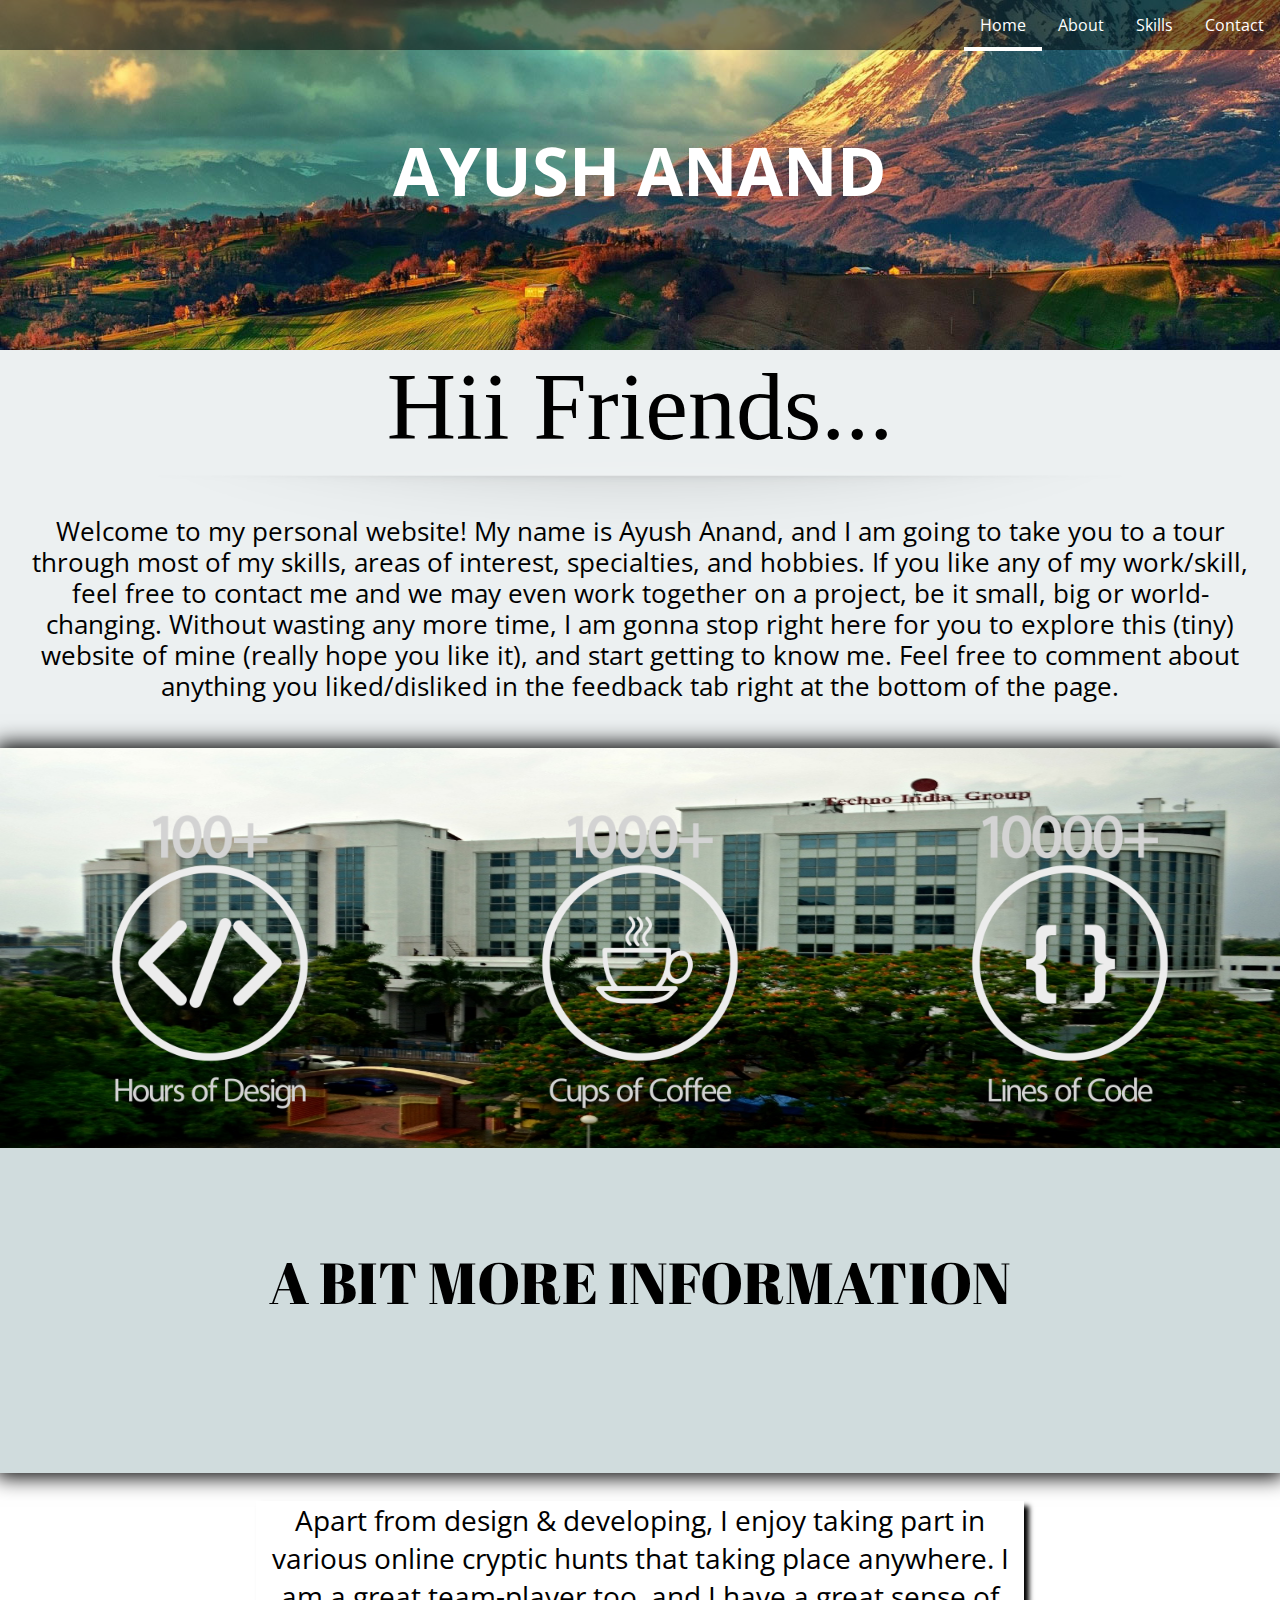
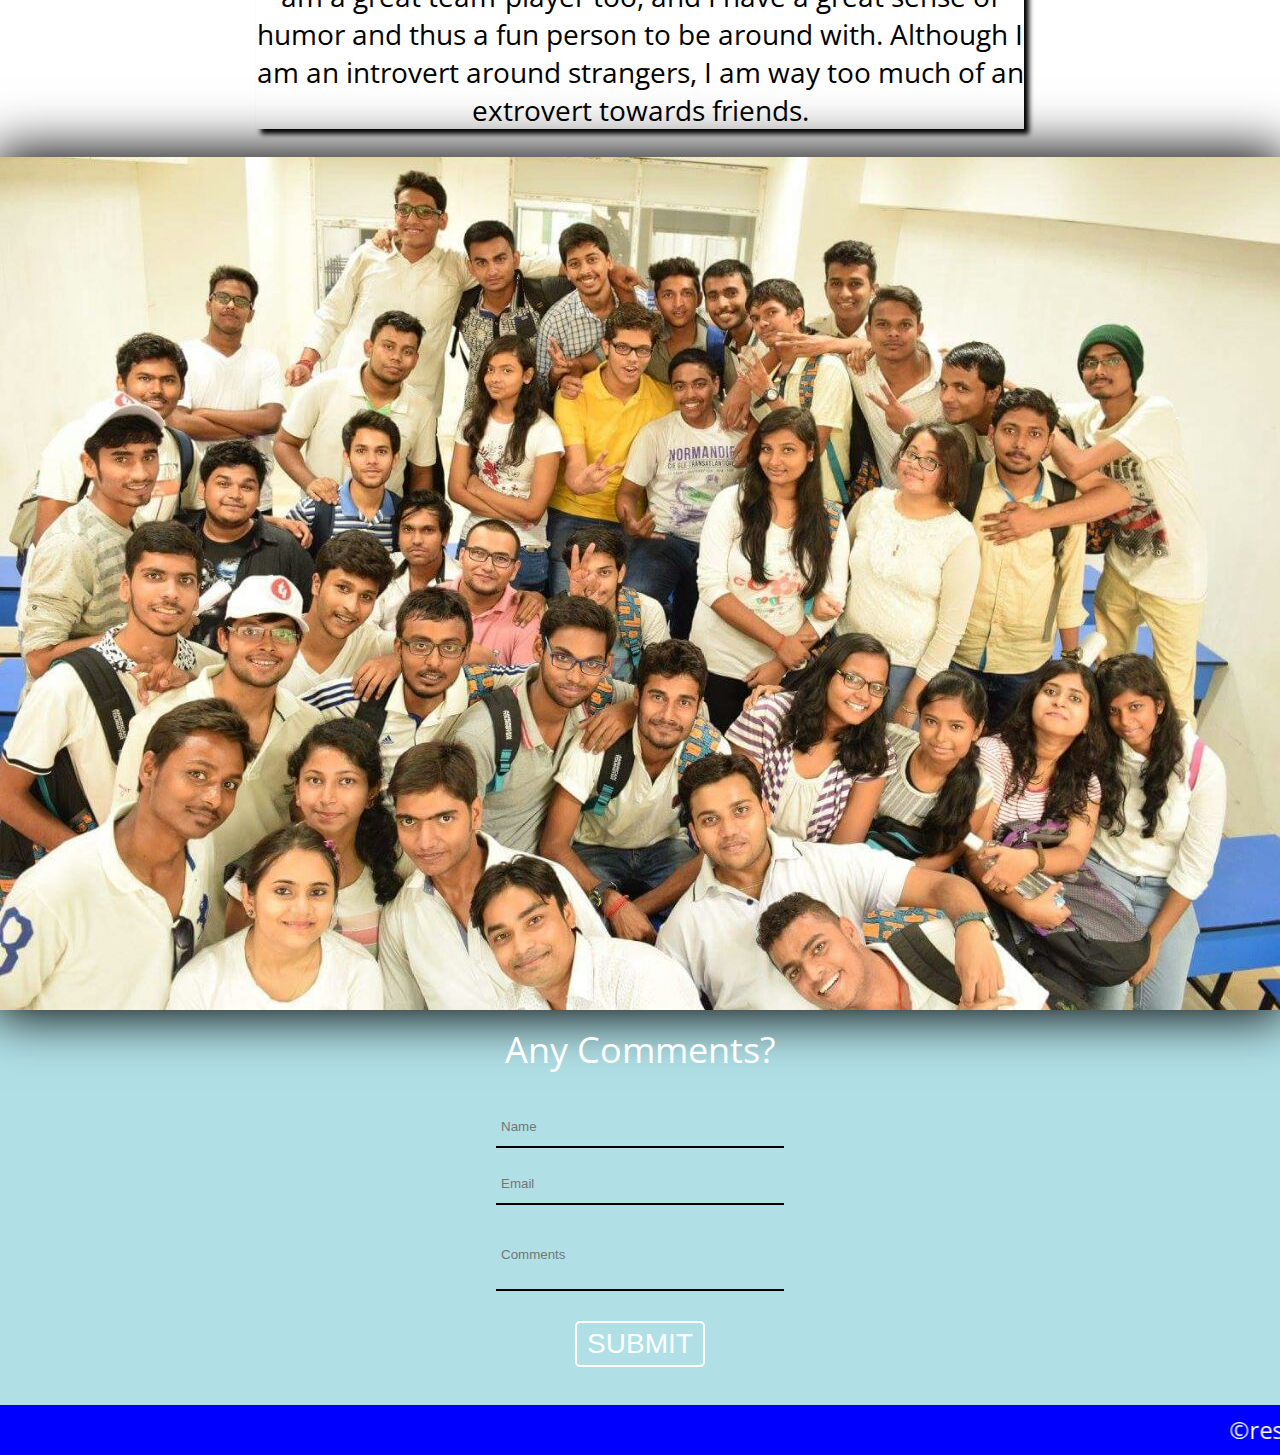
<file: index.html>
<!DOCTYPE html>
<html>
	<head>
		<link href="https://fonts.googleapis.com/css?family=Open+Sans" rel="stylesheet">
		<link href="https://fonts.googleapis.com/css?family=Cedarville+Cursive" rel="stylesheet">
		<link href="https://fonts.googleapis.com/css?family=Abril+Fatface" rel="stylesheet">
		<link rel="stylesheet" type="text/css" href="style.css">
		<meta name="viewport" content="width=device-width, initial-scale=1">
		<link rel="shortcut icon" href="images/favicon.ico">
		<title>Home | AYUSH ANAND</title>
	</head>
	<body>
		<section class="slideshow">
		<h2 class="name">AYUSH ANAND</h2>
		  <div class="slide fade" id="s1"></div>
		  <div class="slide fade" id="s2"></div>
		  <div class="slide fade" id="s3"></div>
		  <div class="slide fade" id="s4"></div>
		  <div class="slide fade" id="s5"></div>
		  <script type="text/javascript" src="script.js"></script>
			<section class="nav" id="n1">
			<ul>
				<li><a href="#" class="active">Home</b></a></li>
				<li><a href="about.html">About</a></li>
				<li><a href="skills.html">Skills</a></li>
				<li><a href="contact.html">Contact</a></li>
			</ul>
			</section>
		</section>
		<section class="intro">
			<p class="hi">Hii Friends...</p>
			<img src="images/slit.png">
			<p class="hitext" style="margin-top: -20px; margin-bottom: 30px;">Welcome to my personal website! My name is  Ayush Anand, and I am going to take you to a tour through most of my skills, areas of interest, specialties, and hobbies. If you like any of my work/skill, feel free to contact me and we may even work together on a project, be it small, big or world-changing.
Without wasting any more time, I am gonna stop right here for you to explore this (tiny) website of mine (really hope you like it), and start getting to know me.
Feel free to comment about anything you liked/disliked in the feedback tab right at the bottom of the page.</p>
		</section>
                 <section class="mid" style="box-shadow: 0px 0px 20px 4px;">
	         <img src="images/overview.jpg">
		<div class="vectors">
		<img src="images/design.png" id="img1">
		<img src="images/coffee.png" id="img2">
		<img src="images/code.png" id="img3">
		</div>
                </selection>
                <section class="add" style="box-shadow: 0px 0px 20px 4px;">
		<p class="more">A BIT MORE INFORMATION</p>
	        </section>
			<section>
				<div class="box">
					<p>Apart from design &amp; developing, I enjoy taking part in various online cryptic hunts that taking place anywhere.
		I am a great team-player too, and I have a great sense of humor and thus a fun person to be around with.
		Although I am an introvert around strangers, I am way too much of an extrovert towards friends.</p>
				</div>
			</section>
		<section class="core">
			<img src="images/core.jpg"  style="box-shadow: 0px 0px 50px 6px;">
		</section>
		<section class="feedback" >
			<p><b>Any Comments?</b></p>
			<br><br>
			<form action="form_submit.php" method="post">
			<div id="form" class="register">
                                <h5>
				<input type="text" placeholder="Name" name="Name"><br>
				<input type="text" placeholder="Email" name="Email"><br>
				<input type="textarea" placeholder="Comments" name="Comments">
			</h5>
                          </div>
			<input type="button" value="SUBMIT" onclick="thanks()">
			</form>
		</section>
<footer><p><marquee>&copy;reserved by Ayush Anand                contact:7991181990</marquee></p></footer>
	</body>
</html>
</file>
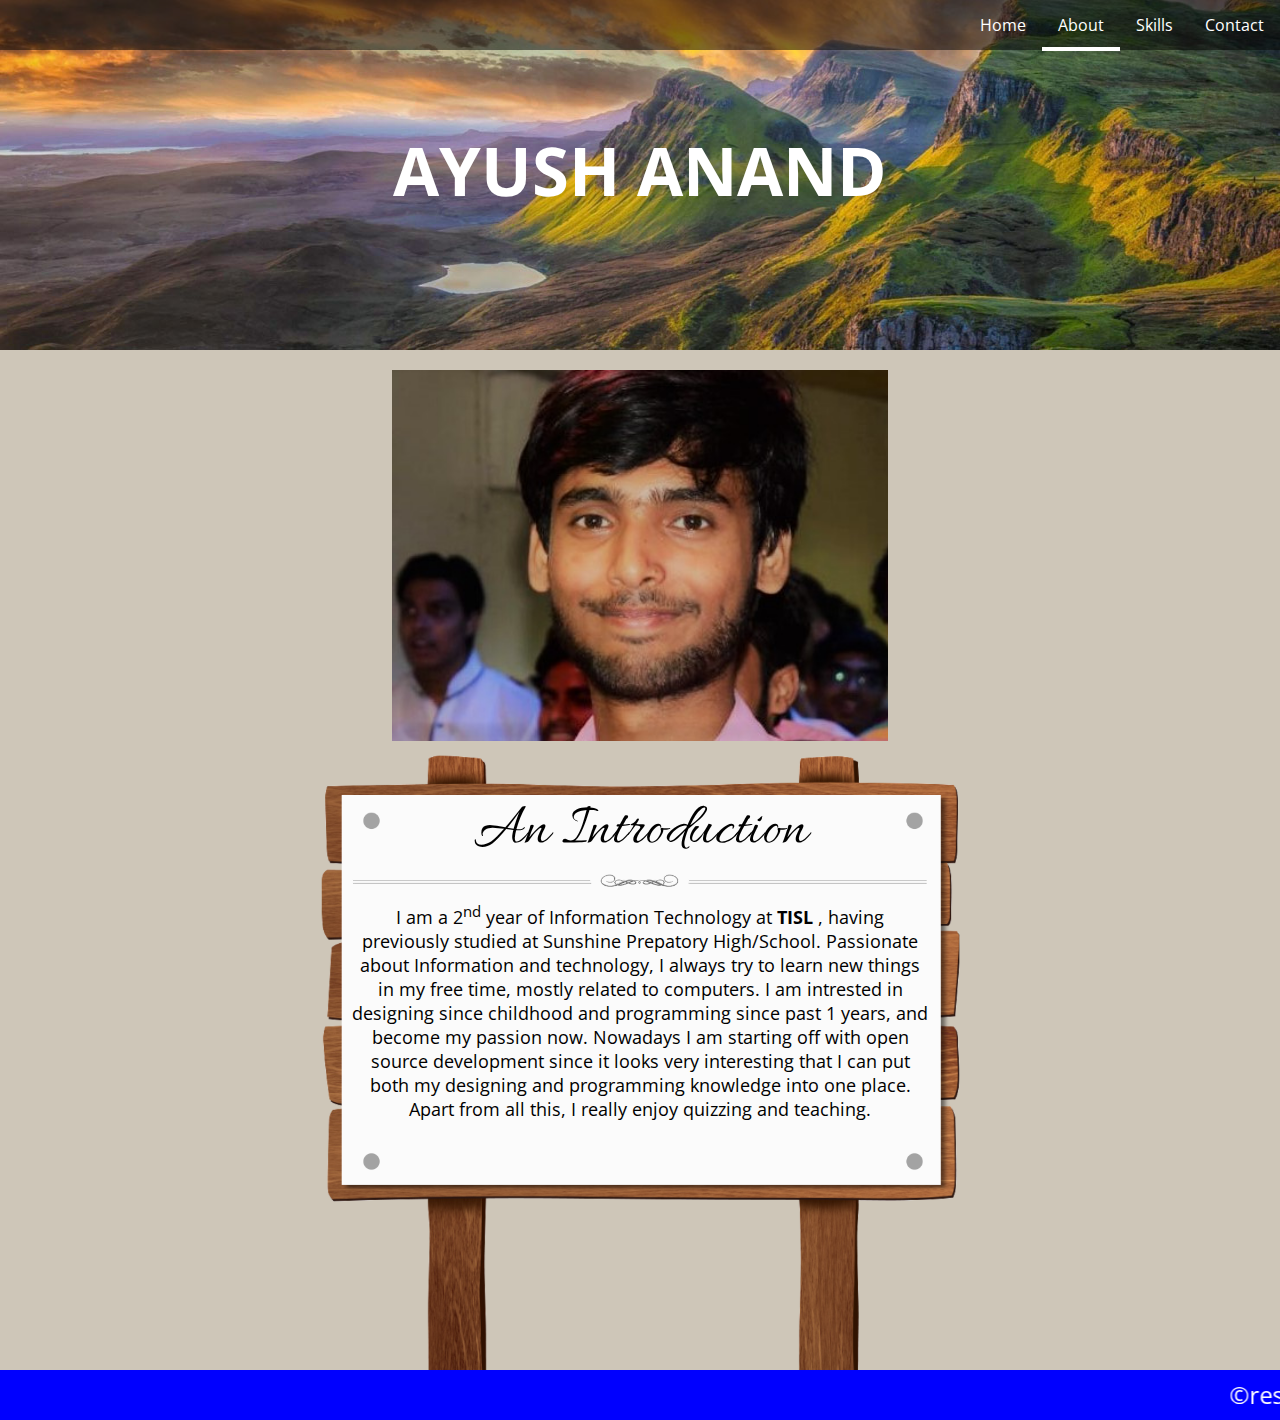
<file: about.html>
<!DOCTYPE html>
<html>
	<head>
		<link href="https://fonts.googleapis.com/css?family=Open+Sans" rel="stylesheet">
		<link href="https://fonts.googleapis.com/css?family=Allura" rel="stylesheet">
		<link rel="stylesheet" type="text/css" href="style.css">
		<meta name="viewport" content="width=device-width, initial-scale=1">
		<link rel="shortcut icon" href="images/favicon.ico">
		<title>About | AYUSH ANAND</title>
	</head>
	<body style="background-color: #FFA500">
		<section class="slideshow">
		<h2 class="name">AYUSH ANAND</h2>
		  <div class="slide fade" id="s1"></div>
		  <div class="slide fade" id="s2"></div>
		  <div class="slide fade" id="s3"></div>
		  <div class="slide fade" id="s4"></div>
		  <div class="slide fade" id="s5"></div>
		  <script type="text/javascript" src="script.js"></script>
			<section class="nav" id="n1">
			<ul>
				<li><a href="index.html">Home</b></a></li>
				<li><a href="#"  class="active">About</a></li>
				<li><a href="skills.html">Skills</a></li>
				<li><a href="contact.html">Contact</a></li>
			</ul>
			</section>
		</section>
		<div class="about">
			<img src="images/laptop.png" id="laptop">
			<img src="images/board.png" id="board">	
			<div class="boardtext" >
			<p class="anintro">An Introduction</p>
			<img src="images/seperator.png">
			<p>I am a 2<sup>nd</sup> year of Information Technology at<b> TISL </b>, having previously studied at Sunshine Prepatory High/School. Passionate about Information and technology,  I always try to learn new things in my free time, mostly related to computers. I am intrested in designing since childhood and programming since past 1 years, and become my passion now.
Nowadays I am starting off with open source development since it looks very interesting that I can put both my designing and programming knowledge into one place.
Apart from all this, I really enjoy quizzing and teaching.</p>
			</div>
		</div>
		<footer><p><marquee>&copy;reserved by Ayush Anand      contact:7991181990</marquee></p></footer>
	</body>
</html>
</file>
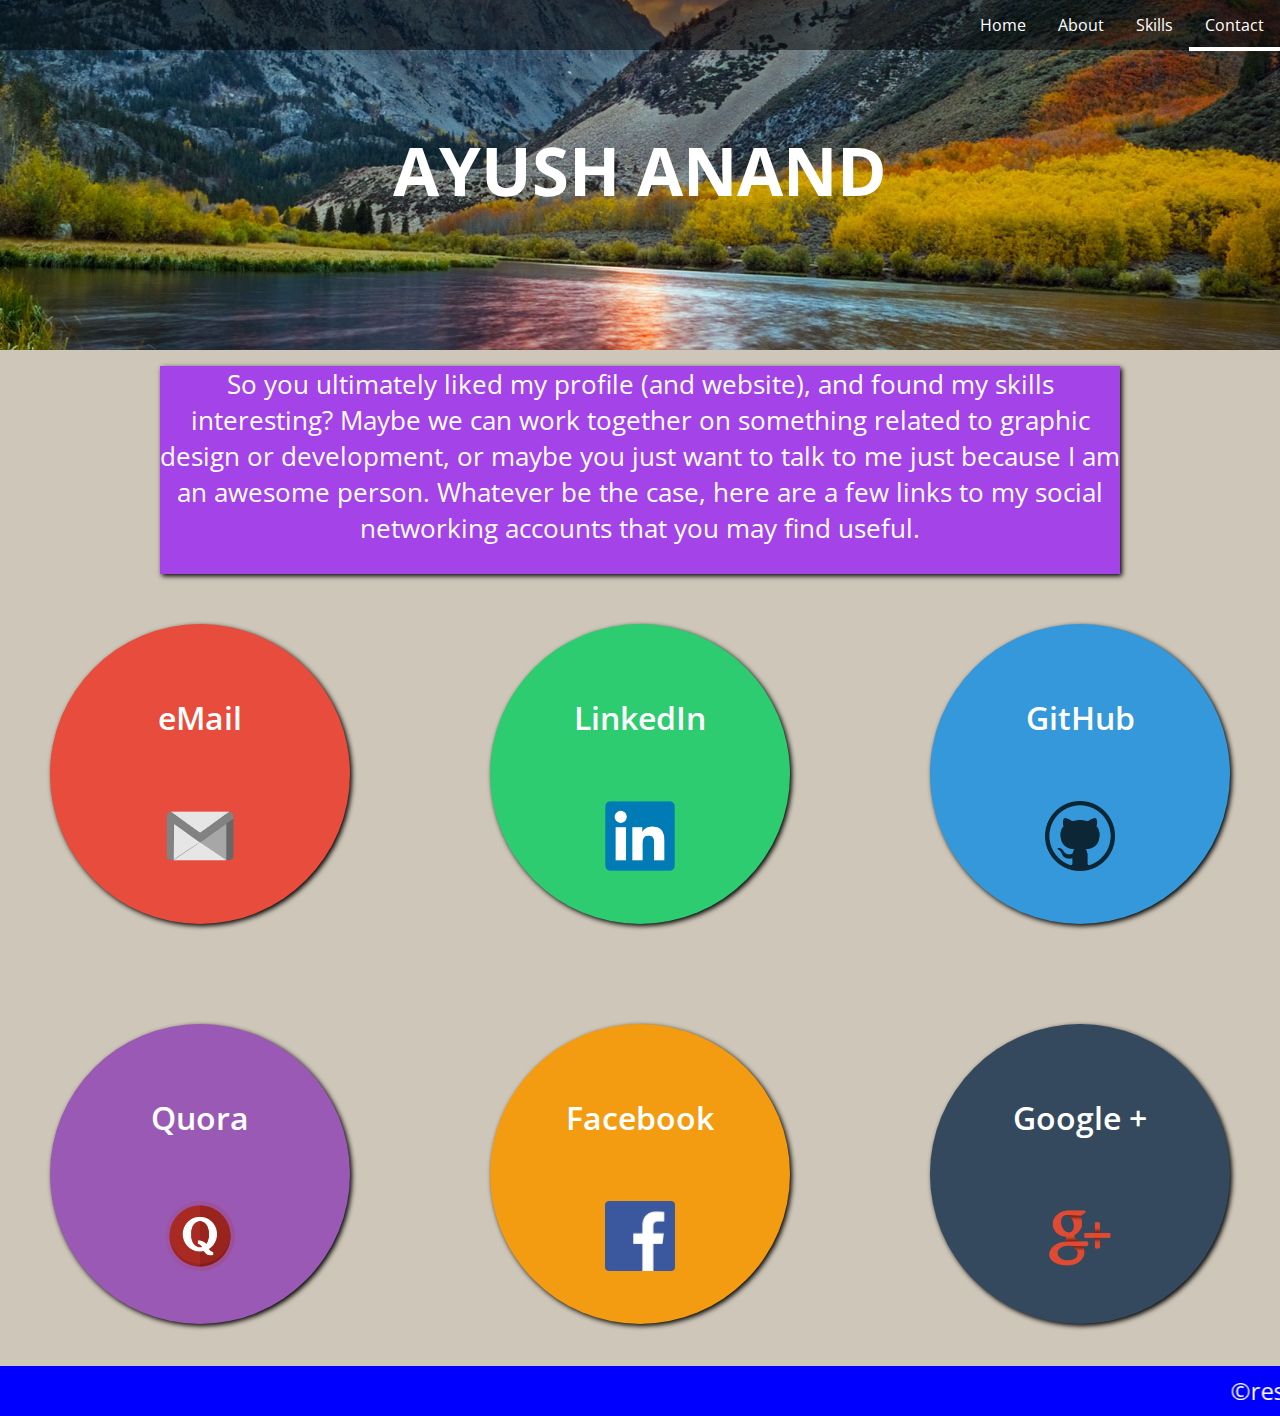
<file: contact.html>
<!DOCTYPE html>
<html>
	<head>
		<link href="https://fonts.googleapis.com/css?family=Open+Sans" rel="stylesheet">
		<link rel="stylesheet" type="text/css" href="style.css">
		<meta name="viewport" content="width=device-width, initial-scale=1">
		<link rel="shortcut icon" href="images/favicon.ico">
		<title>Contact | AYUSH ANAND</title>
	</head>
	<body style="background-color: #ecf0f1">
		<section class="slideshow">
		<h2 class="name">AYUSH ANAND</h2>
		  <div class="slide fade" id="s1"></div>
		  <div class="slide fade" id="s2"></div>
		  <div class="slide fade" id="s3"></div>
		  <div class="slide fade" id="s4"></div>
		  <div class="slide fade" id="s5"></div>
		  <script type="text/javascript" src="script.js"></script>
			<section class="nav" id="n1">
			<ul>
				<li><a href="index.html">Home</b></a></li>
				<li><a href="about.html">About</a></li>
				<li><a href="skills.html">Skills</a></li>
				<li><a href="#" class="active">Contact</a></li>
			</ul>
			</section>
		</section>
		<section class="contact">
				<div class="contactme">
		<p>So you ultimately liked my profile (and website), and found my skills interesting? Maybe we can work together on something related to graphic design or development, or maybe you just want to talk to me just because I am an awesome person.
Whatever be the case, here are a few links to my social networking accounts that you may find useful.</p>
		</div>
			<div class="bubble" style="background-color: #e74c3c">
			 <p>eMail</p>
			 <a href="mailto:aacando78@gmail.com"><img src="images/email.png"></a>
			</div>
			<div class="bubble" style="background-color: #2ecc71">
			 <p>LinkedIn</p>
			 <a href="https://www.linkedin.com/in/ayush-anand-632012128/"><img src="images/linkedin.png"></a>
			</div>
			<div class="bubble" style="background-color: #3498db">
			 <p>GitHub</p>
			 <a href="https://github.com/aacando78"><img src="images/git.png"></a>
			</div>
			<div class="bubble" style="background-color: #9b59b6">
			 <p>Quora</p>
			 <a href="https://www.quora.com/profile/Ayush-Anand-112"><img src="images/quora.png"></a>
			</div>
			<div class="bubble" style="background-color: #f39c12">
			 <p>Facebook</p>
			 <a href="https://www.facebook.com/ayush.anand.9822"><img src="images/fb.png"></a>
			</div>
			<div class="bubble" style="background-color: #34495e">
			 <p>Google +</p>
			 <a href="mallito:aacando78@gmail.com"><img src="images/googleplus.png"></a>
			</div>
			<div class="bubble" style="visibility: hidden;height:1px; margin-top:-50px; background-color: rgba(0,0,0,0)"></div>
			<div class="bubble" style="visibility: hidden;height:1px; margin-top:-50px;background-color: rgba(0,0,0,0)"></div>
			<div class="bubble" style="visibility: hidden;height:1px; margin-top:-50px;background-color: rgba(0,0,0,0)"></div>
		</section>
		<footer><p><marquee> &copy;reserved by Ayush Anand          contact:7991181990</marquee></p></footer>
	</body>
</html>
</file>
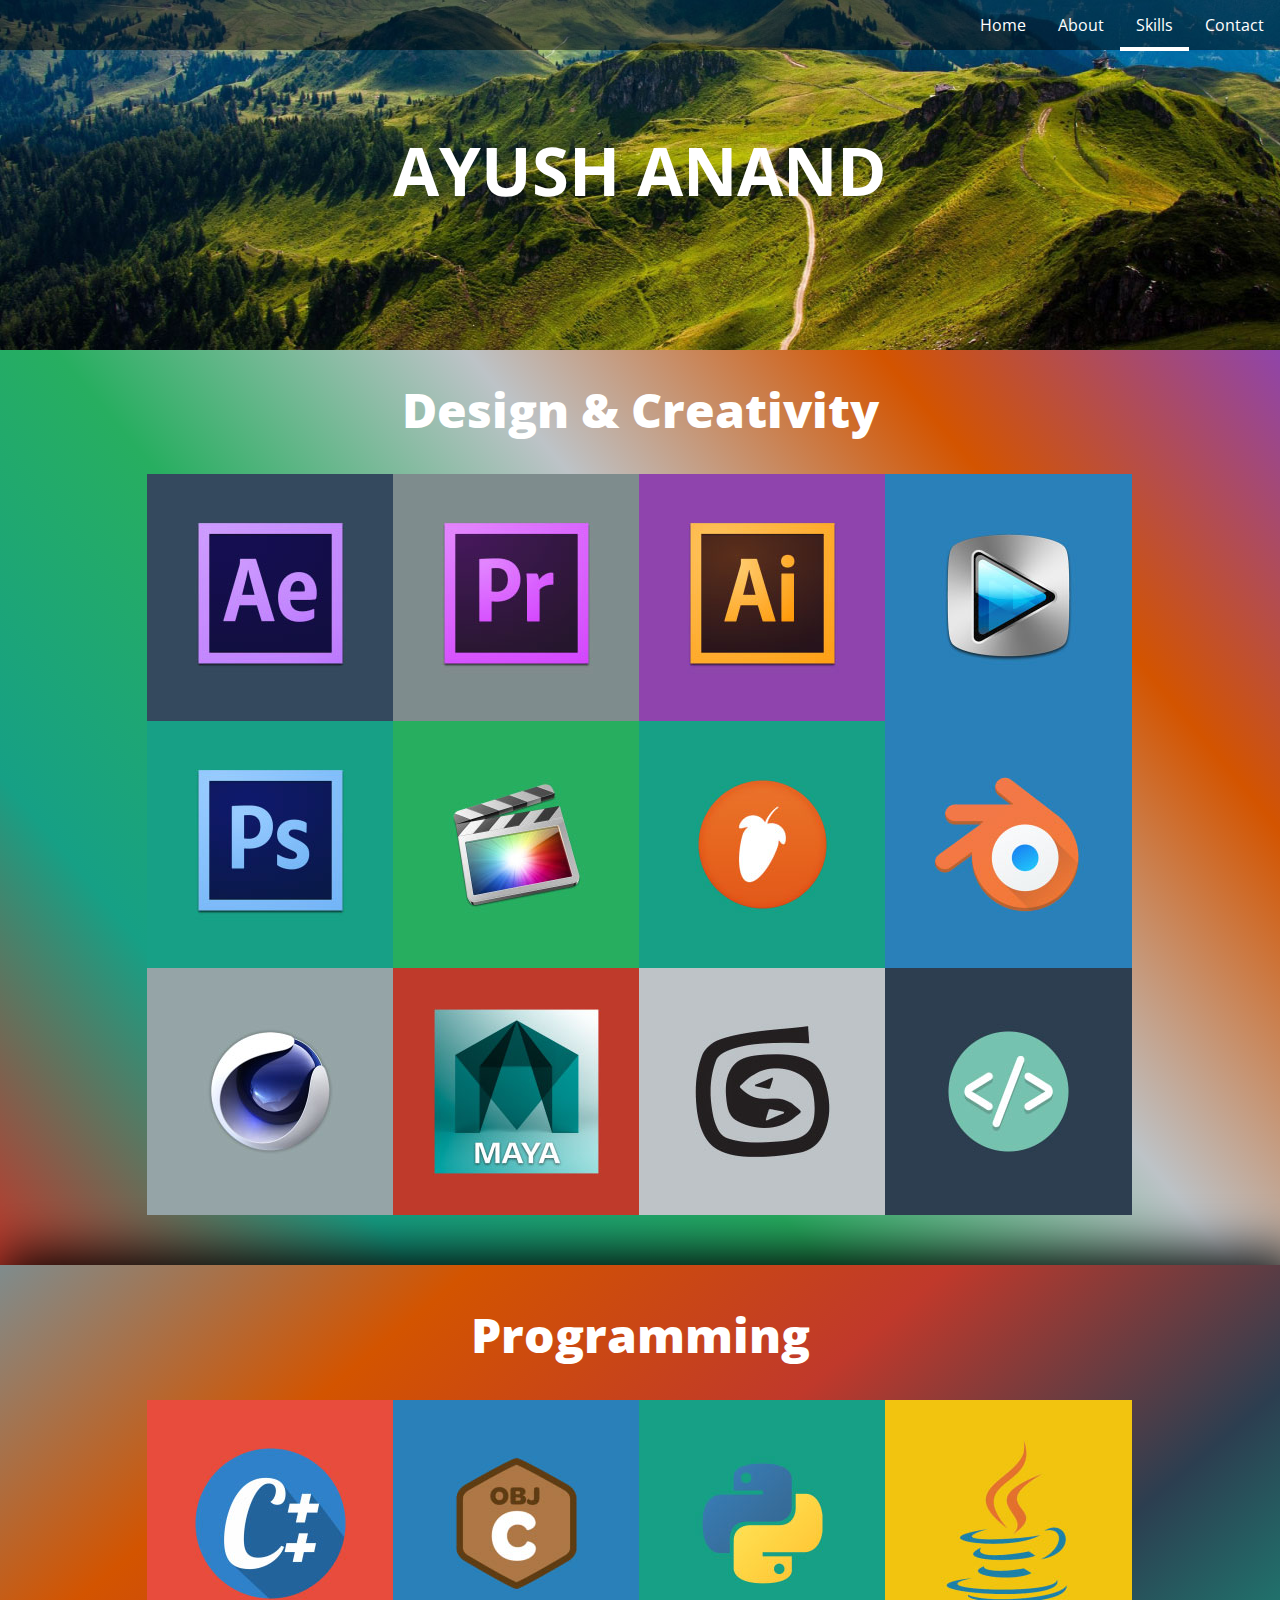
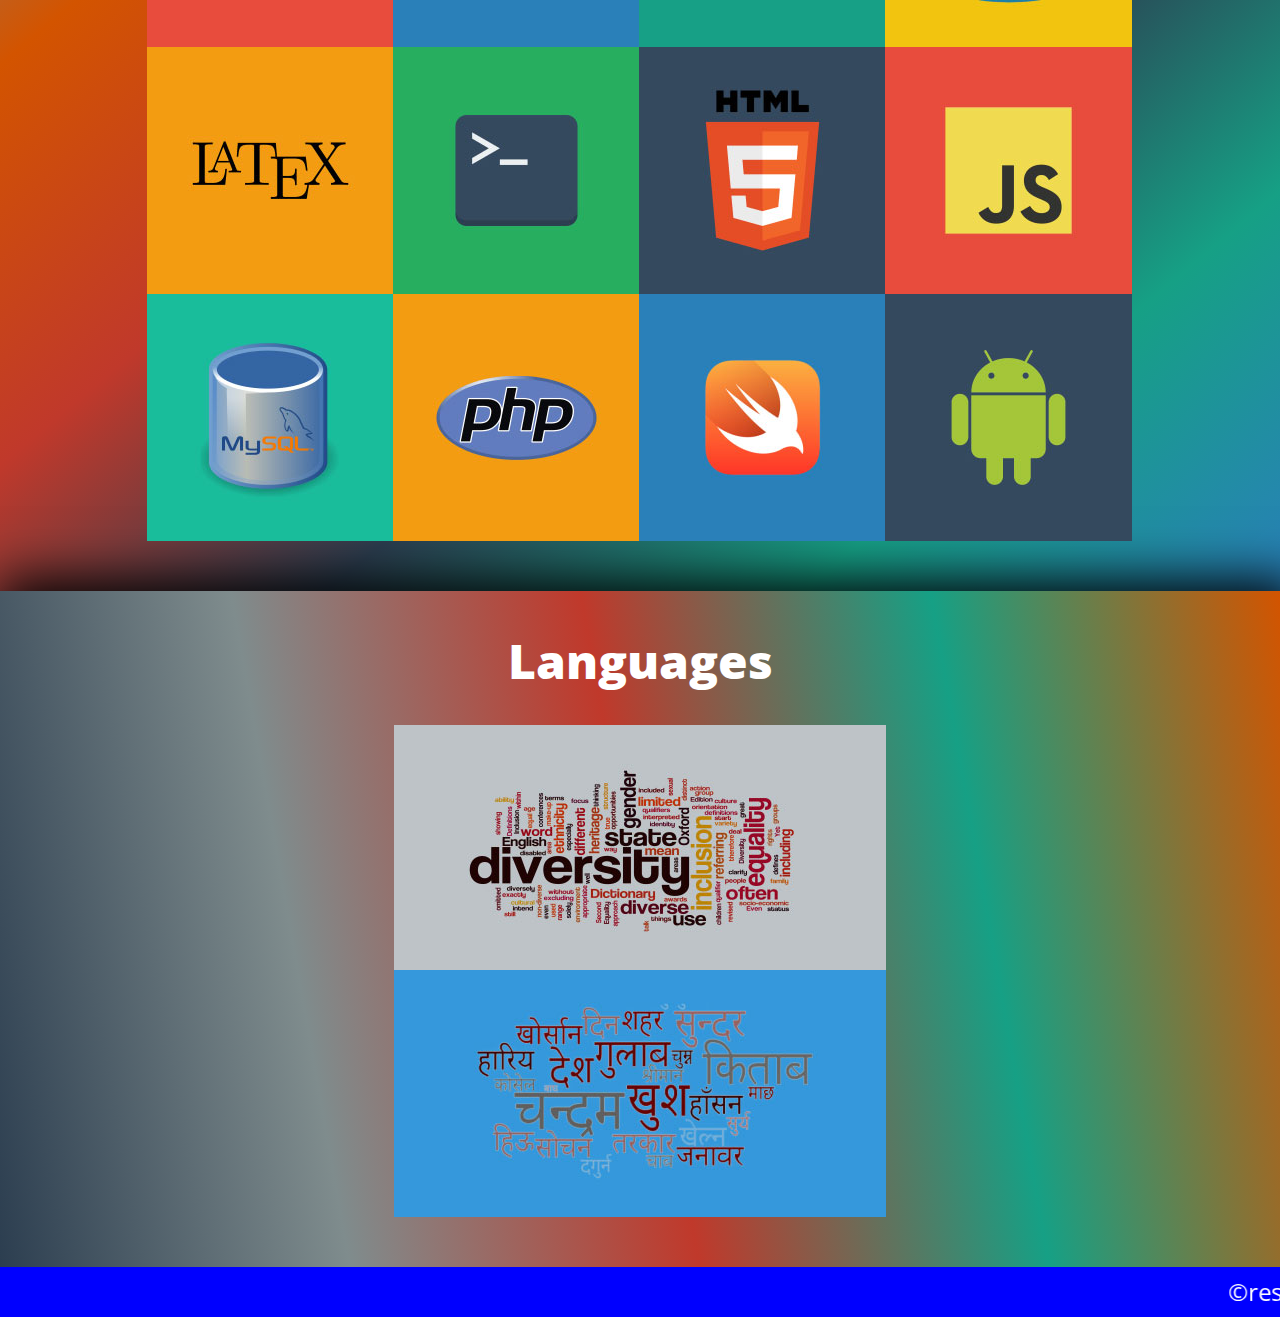
<file: skills.html>
<!DOCTYPE html>
<html>
	<head>
		<link href="https://fonts.googleapis.com/css?family=Open+Sans" rel="stylesheet">
		<link rel="stylesheet" type="text/css" href="style.css">
		<meta name="viewport" content="width=device-width, initial-scale=1">
		<link rel="shortcut icon" href="images/favicon.ico">
		<title>Skills | AYUSH ANAND</title>
	</head>
	<body>
		<section class="slideshow">
		<h2 class="name">AYUSH ANAND</h2>
		  <div class="slide fade" id="s1"></div>
		  <div class="slide fade" id="s2"></div>
		  <div class="slide fade" id="s3"></div>
		  <div class="slide fade" id="s4"></div>
		  <div class="slide fade" id="s5"></div>
		  <script type="text/javascript" src="script.js"></script>
			<section class="nav" id="n1">
			<ul>
				<li><a href="index.html">Home</b></a></li>
				<li><a href="about.html">About</a></li>
				<li><a href="#" class="active">Skills</a></li>
				<li><a href="contact.html">Contact</a></li>
			</ul>
			</section>
		</section>
		<section class="skillcon design" style="background: linear-gradient(230deg,#8e44ad,#d35400,#bdc3c7,#27ae60,#16a085,#c0392b)">
			<h1> Design &amp; Creativity</h1>
			<div id="thing">
				<div class="icons" style="background-color:#f1c40f">
					<p><b>Adobe<br>After Effects</b><br><br><br>Beginner</p>
					<img src="images/icons/ae.jpg">
				</div>
				<div class="icons" style="background-color:#f1c40f">
					<p><b>Adobe<br>Premiere Pro</b><br><br><br>Beginner</p>
					<img src="images/icons/pr.jpg">
				</div>
				<div class="icons" style="background-color:#f1c40f">
					<p><b>Adobe<br>Illustrator</b><br><br><br>Beginner</p>
					<img src="images/icons/ai.jpg">
				</div>	
				<div class="icons" style="background-color:#f1c40f">
					<p><b>Sony<br>Vegas</b><br><br><br>Beginner</p>
					<img src="images/icons/vegas.jpg">
				</div>		
				<div class="icons" style="background-color:#f1c40f">
					<p><b>Adobe<br>PhotoShop</b><br><br><br>Fairly Good</p>
					<img src="images/icons/ps.jpg">
				</div>
				<div class="icons" style="background-color:#f1c40f">
					<p><b>Apple<br>Final Cut Pro</b><br><br><br>Fairly Good</p>
					<img src="images/icons/fcp.jpg">
				</div>
				<div class="icons" style="background-color:#f1c40f">
					<p><b>Image-Line<br>FL Studio</b><br><br><br>Beginner</p>
					<img src="images/icons/fl.jpg">
				</div>
				<div class="icons" style="background-color:#f1c40f">
					<p><b>Blender<br></b><br><br><br>Beginner</p>
					<img src="images/icons/bl.jpg">
				</div>
				<div class="icons" style="background-color:#f1c40f">
					<p><b>Maxon<br>Cinema 4D</b><br><br><br>Fairly Good</p>
					<img src="images/icons/c4d.jpg">
				</div>
				<div class="icons" style="background-color:#f1c40f">
					<p><b>Autodesk<br>Maya</b><br><br><br>Novice</p>
					<img src="images/icons/maya.jpg">
				</div>
				<div class="icons" style="background-color:#f1c40f">
					<p><b>Autodesk<br>3Ds Max</b><br><br><br>Novice</p>
					<img src="images/icons/3ds.jpg">
				</div>
				<div class="icons" style="background-color:#f1c40f">
					<p><b>Web Design on<br>Adobe Muse</b><br><br><br>Experienced</p>
					<img src="images/icons/webd.jpg">
				</div>
			</div>
		</section>
		<section class="skillcon prog" style="background: linear-gradient(140deg,#7f8c8d,#d35400,#c0392b,#2c3e50,#16a085,#2980b9)">
			<h1>Programming</h1>
			<div id="thing">
				<div class="icons" style="background-color:#bdc3c7">
					<p><b>C++<br></b><br><br><br>Experienced</p>
					<img src="images/icons/cpp.jpg">
				</div>
				<div class="icons" style="background-color:#bdc3c7">
					<p><b>Objective-C<br></b><br><br><br>Novice</p>
					<img src="images/icons/oc.jpg">
				</div>
				<div class="icons" style="background-color:#bdc3c7">
					<p><b>Python<br></b><br><br><br>Experienced</p>
					<img src="images/icons/py.jpg">
				</div>
				<div class="icons" style="background-color:#bdc3c7">
					<p><b>Java<br></b><br><br><br>Intermedate</p>
					<img src="images/icons/java.jpg">
				</div>
				<div class="icons" style="background-color:#bdc3c7">
					<p><b>Latex<br></b><br><br><br>Intermediate</p>
					<img src="images/icons/latex.jpg">
				</div>
				<div class="icons" style="background-color:#bdc3c7">
					<p><b>Bash<br></b><br><br><br>Experienced</p>
					<img src="images/icons/bash.jpg">
				</div>
				<div class="icons" style="background-color:#bdc3c7">
					<p><b>HTML &amp; CSS<br></b><br><br><br>Experienced</p>
					<img src="images/icons/html.jpg">
				</div>
				<div class="icons" style="background-color:#bdc3c7">
					<p><b>JavaScript<br></b><br><br><br>Intermediate</p>
					<img src="images/icons/js.jpg">
				</div>
				<div class="icons" style="background-color:#bdc3c7">
					<p><b>MySQL<br></b><br><br><br>Experienced</p>
					<img src="images/icons/sql.jpg">
				</div>
				<div class="icons" style="background-color:#bdc3c7">
					<p><b>PHP<br></b><br><br><br>Novice</p>
					<img src="images/icons/php.jpg">
				</div>
				<div class="icons" style="background-color:#bdc3c7">
					<p><b>Apple Swift<br></b><br><br><br>Intermediate</p>
					<img src="images/icons/swift.jpg">
				</div>
				<div class="icons" style="background-color:#bdc3c7">
					<p><b>Android<br>Development</b><br><br><br>Intermediate</p>
					<img src="images/icons/and.jpg">
				</div>
			</div>
		</section>
		<section class="skillcon lang" style="background: linear-gradient(80deg,#2c3e50,#7f8c8d,#c0392b,#16a085,#d35400)">
			<h1>Languages</h1>
			<div id="thing2">
				<div class="icons" style="background-color:#27ae60; width:492px;margin-top:-1px">
					<p><b>English<br></b><br><br><br>Native or Bilingual Proficiency</p>
					<img src="images/icons/eng.jpg">
				</div>
				<div class="icons" style="background-color:#27ae60; width:492px;margin-top:-1px">
					<p><b>Hindi<br></b><br><br><br>Native or Bilingual Proficiency</p>
					<img src="images/icons/hin.jpg">
				</div>
				
			</div>
		</section>
		<footer><p><marquee>&copy;reserved by Ayush Anand </marquee></p></footer>
	</body>
</html>
</file>
<file: style.css>
body {
	margin:0;
	padding: 0px;
	font-family: 'Open Sans' , sans-serif;
}

.name{
	position:absolute;
	padding:20px -20px;
	z-index:9002;
	width:70%;
	height:auto;
	font-size: 60pt;
	color:white;
        left: 50%;
    margin-right: -50%;
    top:20%;
    transform: translate(-50%, -50%);
}
@media screen and (max-width: 14in) {
    .name {
	font-size: 50pt;
	margin-top:100px;
    }
}
@media screen and (max-width:6in){
	.name{
		width:95%;
		font-size: 42pt;
		padding:0px;
	}
}
.slideshow {
	position: relative;
	width:100%;
	height:350px;
	text-align: center;
	background-color: white;
	z-index: 9001;
	padding-bottom: -10px;
	margin-bottom: -10px;
	padding-right: 0px;
	padding-left: 0px;
	margin-left: 0px;
}
.slideshow img{
	width:1524px;
	height:350px;
}

.slide{
	position: absolute;
	width:100%;
	height:350px;
	overflow: hidden;
	display:block;
	object-fit: contain;
}

.fade {
  -webkit-animation-name: fade;
  -webkit-animation-duration: 1s;
  animation-name: fade;
  animation-duration: 1s ease 0.1s;
}
#s1{
	background:url("images/slideshow/1.jpg");
	background-size:100% 100%;
}
#s2{
	background:url("images/slideshow/2.jpg");
	background-size:100% 100%;
}
#s3{
	background:url("images/slideshow/3.jpg");
	background-size:100% 100%;
}
#s4{
	background:url("images/slideshow/4.jpg");
	background-size:100% 100%;
}
#s5{
	background:url("images/slideshow/5.jpg");
	background-size:100% 100%;
}

@-webkit-keyframes fade {
  from {opacity: .6} 
  to {opacity: 1}
}

@keyframes fade {
  from {opacity: .6} 
  to {opacity: 1}
}

.navtop {
	text-align: right;
	position:fixed;
	width:100%;
	height:51px;
	background-color: rgba(0,0,0,0.5);
	z-index: 9000;
	overflow: hidden;
}

.nav{
	position: absolute;
	width:100%;
	height:51px;
	background-color: rgba(0,0,0,0.5);
	bottom:300px;
	z-index:9000;
	text-align:right;
}
ul{
	display: inline-block;
	text-align: center;
	list-style-type: none;
	margin:0;
	margin-bottom: -1px;
	padding:0;
	overflow:hidden;
}
li{
	float:left;
}
li a{
	border-width: 0px;
	display:block;
	text-align: center;
	padding:15px 16px;
	color:#FFF;
	text-decoration: none;
}
@media screen and (max-width:422px){
	li a{
		padding:15px 8px;
	}
}
.active {
	box-shadow:0px -4px 0px white inset;
}
li a:hover:not(.active){
	background-color: rgba(255,255,255,0.5);
	color:black;
}

.intro{
	margin-top: -75pt;
	display: block;
	background-color: #ecf0f1;
	padding-top:0.8em;
	padding-bottom: 1.5em;
}
.hi{
	font-family: 'Comic Sans MS', cursive;
	font-size: 72pt;
	line-height:100%;
	text-align:center;
	padding-top:1em
	background-color:transparent;
}
.intro img{
	display:block;
	position:relative;
	margin:-95px auto;
	margin-bottom: -20px;
	width:80%;
	overflow: hidden;
	height:5rem;
}
.hitext{
	font-size: 26px;
	line-height: 31px;
	padding-right: 10%;
	padding-left: 10%;
	text-align: center;
	padding-bottom: 20px;
}
@media screen and (max-width: 84em) {
	.hitext{
		padding-right:2rem;
		padding-left:2rem;
	}
}

.mid{
	margin-top: -28px;
	width:100%;
	height:400px;

}

.mid img{
	height:400px;
	width:100%;
	overflow:hidden;
}

.vectors img{
	position: absolute;
	width:200px;
	height:auto;
}
.vectors #img1{
	float:left;
	padding-left: 110px;
}
.vectors #img2{
	position: relative;
	display: block;
	width:200px;
	margin:-350px auto;
}
.vectors #img3{
	float:right;
	margin-top: 30px;
	right:110px;
}
@media screen and (max-width: 72em) and (min-width: 42.01em){
	.vectors #img1{
	float:left;
	padding-left: 30px;
}
.vectors #img2{
	position: relative;
	display: block;
	width:200px;
	margin:-350px auto;
}
.vectors #img3{
	float:right;
	margin-top: 30px;
	right:30px;
}
}
@media screen and (max-width: 30em){
	.vectors #img1{
		display:none;
	}
	.vectors #img3{
		display:none;
	}
	.vectors #img2{
		display: block;
		width:200px;
		margin:-350px auto;

	}
}
@media screen and (max-width: 42em) and (min-width:30.01em){
	.vectors #img2{
		display:none;
	}
	.vectors #img1{
		margin-top:-350px;
		padding-left: 30px;
	}
	.vectors #img3{
		margin-top:-350px;
		right:30px;
	}
}

.add{
	background-color:hsl(185, 16%, 84%);
	width:100%;
	min-height: 400px;
	margin-top:300px
	
}
.more{
	position: absolute;
	font-family: 'Abril Fatface', cursive;
	color: black;
	width:100%;
	font-size: 58px;
	margin-top: 150px;
	padding-top: 20px;
	text-align: center;
}
@media screen and (max-width: 27em){
	.more{
	font-size: 42px;
	margin-top: 10px;
	padding-top: 20px;
}
	.core img{
		padding-top: 180px;
		height:auto;
		width:150%;
		float:right;
		object-fit: cover;
		overflow: hidden;
	}
	.feedback{
		padding-top: 180px;
	}
}
 .box{
	width:48em;
	margin:auto;

}
.box p{
	display: block;
	
	width:48rem;
	text-align: center;
	background-color: white;
	
	font-size: 28px;
	box-shadow: 5px 5px 5px #000;
} 
@media screen and (max-width: 49.2em) and (min-width: 40.21em){
.box{
	width:100%;
}
.box p{
	width:100%;
}
}
@media screen and (max-width: 24em){
	.core img{padding-top: 10px;}
	.feedback{padding-top: 20px;}
	.box p{
		width: 100%;
		font-size: 20px;
		line-height: 24px;
	}
}
@media screen and (max-width: 32em) and (min-width: 24.01em){
		.box{
			margin-top: -30px;
			padding-top: -20px;
	width:100%;
	}
	.box p{
		width: 100%;
		font-size: 23px;
	}
	.core img{
		padding-top: 50px;
		height:auto;
		width:100%;
	        object-fit: cover;
		overflow: hidden;
	}		
	.feedback{padding-top:50px; margin-top: 50px;}
}
@media screen and (max-width: 40.2em) and (min-width: 32.01em){
	.core img{
		padding-top: 10px;
		height:auto;
		width:100%;
	         object-fit: cover;
		overflow: hidden;
	}
	.box{
	width:100%;
	}
	.box p{
		width: 100%;
		font-size: 25px;
	}
	.feedback{padding-top:120px;}
}

.core{
	width:100%;
	height:auto;
	min-height: 400px;
	/* margin-top:200px; */
}
.core img{
	height:100%;
}
.feedback{
	display: block;
	background-color:#B0E0E6;
	width:100%;
	margin-top: -10px;
	min-height:400px;
}
.feedback p{
	display: block;
	position: absolute;
	width:100%;
	color: white;
	font-family: 'Open Sans';
	font-weight: lighter;
	font-size: 36px;
	margin-top: 20px;
	text-align: center;
	
      
}

#form{
	display: block;
	margin-top:50px;
	text-align:center;
       
}
input[type=text],input[type=textarea]{
	width:3in;
	padding: 12px 5px;
	margin:8px 0;
	box-sizing:border-box;
	border:none;
	border-bottom: 2px solid black;
	background-color: rgba(0,0,0,0);
	outline: none;
	color: black;
      
}
input[type=textarea]{
	height:70px;
	margin-bottom:  0px;
        

}
input[type=text]:focus,input[type=textarea]:focus{
	box-shadow: inset 0 0 5px #FFF;
     
}
input[type=button]{
	color: white;
	margin-top:30px;
	display: block;
	margin-left:auto;
	margin-right: auto;
	text-align: center;
	font-size:28px;
	padding:5px 10px;
	background-color: rgba(0,0,0,0);
	border:2px solid white;  
	border-radius: 5px;  
	-webkit-transition-duration: 0.4s;
    transition-duration: 0.4s;
        
}
input[type=button]:hover{
	box-shadow: inset 0 0 10px #FFF;
       
}

footer{
	position: absolute;
	background-color:#0000FF;
	height:50px;
	width: 100%;
}
footer > p {
	font-family: Open Sans;
	display: block;
	margin-top: 8px;
	position:absolute;
	font-size: 24px;
	width:100%;
	color:white;
	text-align: center;
}
.about{
	padding-top: 50px;
	background-color: #cec6b8;
	margin-bottom: 0px;
	height:650px;
}
#laptop{
	position: absolute;
	display: block;
	float:left;
	left:30px;
	width:30em;
	height: auto;
	padding-top:100px;
       
        
}
#board{
	position: absolute;
	display: block;
	float:right;
	right:30px;
	width:45em;
	height:auto;
        
}
.boardtext{
	position:absolute;
	display: block;
	float:right;
	right:60px;
	width:36em;
	text-align: center;
	font-size: 18px;
       
}
.anintro{
	font-family: 'Allura', cursive;
	font-size: 60px;
	margin-bottom: -10px;
}
.boardtext img{
	width:35em;
	height:auto;
	right:40px;
	margin-bottom:-10px;
        
}
@media screen and (max-width:95em) and (min-width:45em){
	.about{
		padding:0px 30px;
		height: 1100px;
	}
	#laptop{
		margin-top: -80px;
		width:31em;
		height: auto;
		float:none;
		display:block;
		position:static;
		margin-right: auto;
		margin-left: auto;
               
	}
	#board{
		display:block;
		margin-top: 10px;
		width:40em;
		height: auto;
		float:none;
		position: static;
		margin-right: auto;
		margin-left: auto;
                  
	}
	.boardtext{
		margin-top:-640px;
		display: block;
		width:32em;
		text-align: center;
		height: auto;
		position: relative;
		float:none;
		font-size: 18px;
		right:0px;
		margin-left: auto;
		margin-right: auto;
                 
	}
	.boardtext img{
		width:100%;
	}
}
@media screen and (max-width:44.99em) and (min-width: 35em){
	.about{
		padding:0px 30px;
		height: 900px;
	}
	#laptop{
		margin-top: -70px;
		width:32em;
		height: auto;
		float:none;
		display:block;
		position:static;
		margin-right: auto;
		margin-left: auto;
               
	}
	#board{
		display:block;
		margin-top: 10px;
		width:32em;
		height: auto;
		float:none;
		position: static;
		margin-right: auto;
		margin-left: auto;
                
	}
	.anintro{font-size: 42px;
		margin-top: 54px;
		margin-bottom: -10px;
	}
	.boardtext{
		margin-top:-520px;
		display: block;
		width:28em;
		text-align: center;
		height: auto;
		position: relative;
		float:none;
		font-size: 16px;
		right:0px;
		margin-left: auto;
		margin-right: auto;
	}
	.boardtext img{
		width:100%;
                  
	}
}
@media screen and (max-width:34.99em) and (min-width: 29em){
	.about{
		padding:0px 30px;
		height: 700px;
	}
	#laptop{
		margin-top: -70px;
		width:24em;
		height: auto;
		float:none;
		display:block;
		position:static;
		margin-right: auto;
		margin-left: auto;
                 
	}
	#board{
		display:block;
		margin-top: 10px;
		width:24em;
		height: auto;
		float:none;
		position: static;
		margin-right: auto;
		margin-left: auto;
	}
	.anintro{font-size: 32px;
		margin-top: 54px;
		margin-bottom: -20px;
	}
	.boardtext{
		margin-top:-404px;
		display: block;
		width:27em;
		text-align: center;
		height: auto;
		position: relative;
		float:none;
		font-size: 13px;
		right:0px;
		margin-left: auto;
		margin-right: auto;
	}
	.boardtext img{
		width:100%;
	}
}
@media screen and (max-width:28.99em){
	.about{
		padding:0px 10px;
		height: 600px;
	}
	#laptop{
		margin-top: -70px;
		width:20em;
		height: auto;
		float:none;
		display:block;
		position:static;
		margin-right: auto;
		margin-left: auto;
	}
	#board{
		display:block;
		margin-top: 10px;
		width:20em;
		height: auto;
		float:none;
		position: static;
		margin-right: auto;
		margin-left: auto;
	}
	.anintro{font-size: 28px;
		margin-top: 54px;
		margin-bottom: -20px;
	}
	.boardtext{
		margin-top:-346px;
		display: block;
		width:27em;
		text-align: center;
		height: auto;
		position: relative;
		float:none;
		font-size: 11px;
		right:0px;
		margin-left: auto;
		margin-right: auto;
	}
	.boardtext img{
		width:100%;
	}
}

.cv{
	background-color: #ecf0f1;
	width:100%;
	min-height:500px;
	padding-top: 50px;
}
.cv img{
	position:relative;
	display: block;
	width:1000px;
	height:auto;
	margin-right: auto;
	margin-left: auto;
}
.cv button{
	margin-top:30px;
	display: block;
	margin-bottom: 30px;
	margin-left:auto;
	margin-right: auto;
	text-align: center;
	font-size:28px;
	padding:16px 32px;
	background-color: rgba(0,0,0,0);
	border:2px solid;  
	border-radius: 5px;  
	-webkit-transition-duration: 0.4s;
    transition-duration: 0.4s;
}
.cv button:hover{
	box-shadow: inset 0 0 10px #FF6600;
}
.cv button a{
	color:black;
	text-decoration: none;
}
@media screen and (max-width:1020px){
	.cv img{
		width:97%;
		height:auto;
	}
}

.skillcon{
	overflow: hidden;
	text-align: justify;
	width:100%;
	min-height: 300px;
	height:auto;
	padding-top: 5px;
	padding-bottom: 50px;
	text-align: center;
	box-shadow: 10px 0px 50px 10px;
}

@media screen and (max-width: 1495px) and (min-width: 1235px){
	#thing{
		width:80%;
		margin-left: auto;
		margin-right: auto;
		overflow: hidden;
	}
}
@media screen and (max-width: 1495px) and (min-width: 835px){
	#thing2{
		width:60%;
		margin-left: auto;
		margin-right: auto;
		overflow: hidden;	
	}
}
@media screen and (max-width: 525px){
	#thing2{width:320px;
		height:auto;
		margin-left: auto;
		margin-right: auto;
		object-fit: fill;
		overflow: hidden;}
	#thing2 img{
		width:325px;
		height:215px;
		margin-top:-192px;
	}
	#thing2 p{
		font-size: 22px;
		width:325px;
		text-align: center;
	}
	#thing2 div{
		height: 215px;
	}
}
.skillcon h1{
	color:white;
	font-size: 48px;
	font-weight: 900;
}
.bgimg{
	margin-top:-100;
	width:100%;
	z-index: 0;
}
.icons{display: inline-block;
	padding: 0px;
	margin-right: -2px;
	margin-left: -3px;
	width:247px;
	height:247px;
}
.icons p{
	padding-top: -20px;
	font-size: 26px;
}
.icons img{
	display: block;
	margin-top:-232px;
	-webkit-transition: all 0.3s ease-out;
    -moz-transition: all 0.3s ease-out;
    -o-transition: all 0.3s ease-out;
    -ms-transition: all 0.3s ease-out;
}
.icons img:hover{
	opacity:0;
	transition: all 0.2s ease-out;
}
.contact{
	padding-top: 50px;
	margin-bottom: -30px;
	width:100%;
	text-align: justify;
    text-justify: distribute-all-lines;
	background-color: #cec6b8;
}
.contactme{
	display: block;
	margin-right: auto;
	margin-left: auto;
	width:10in;
	margin-top:-50px;
	padding-bottom: 2px;
	background-color: #8f05ffab;
	text-align: center;
	box-shadow: 2px 2px 5px;
}
.contactme p{
	text-align: center;
	color:white;
	font-size: 26px;
}
@media screen and (max-width: 61.2em){
	.contactme{
		width:100%;
		text-align: center;
		margin-top: -70px;
	}
	.contactme p{
		display: block;
		width:95%;
		padding-top: 10px;
		margin-right: auto;
		margin-left: auto;
	}
}
.bubble{
	display: inline-block;
	margin: 50px;
	width:300px;
	height:300px;
	border-radius: 100%;
	box-shadow: 2px 2px 5px;
}
@media screen and (max-width: 800px){
.bubble{
	display: block;
	margin-left: auto;
	margin-right: auto;
}
}
.bubble p{
	color: white;
	font-size:32px;
	font-weight: 600;
	text-align: center;
	padding-top:40px;
}
.bubble img{
	display: block;
	text-align: center;
	width:70px;
	height:auto;
	margin-left: auto;
	margin-right: auto;
	padding-top:30px;
}
.bubble img:hover{
	display:block;
	text-align: center;
	width:80px;
	height: auto;
	padding-top: 25px;
	margin-left: auto;
	margin-right: auto;
	transition-duration: 0.3s;
}
</file>
